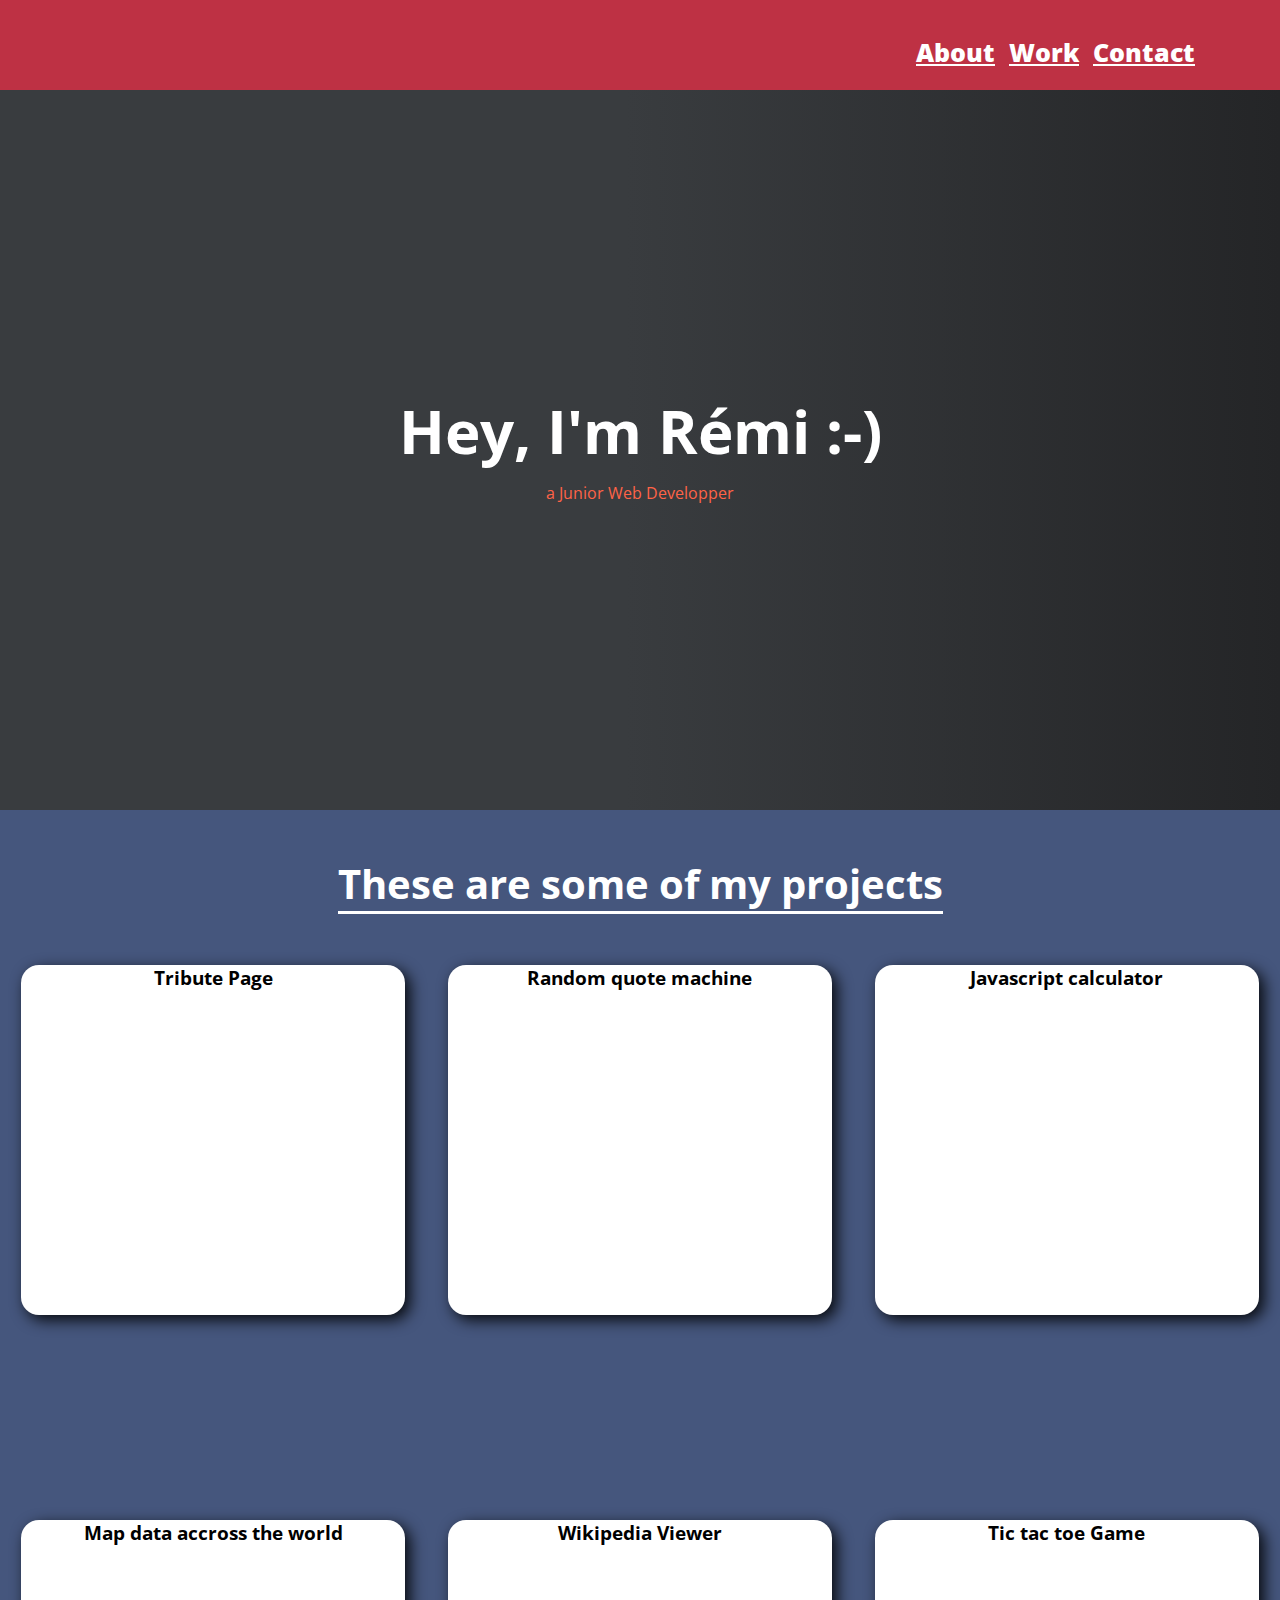
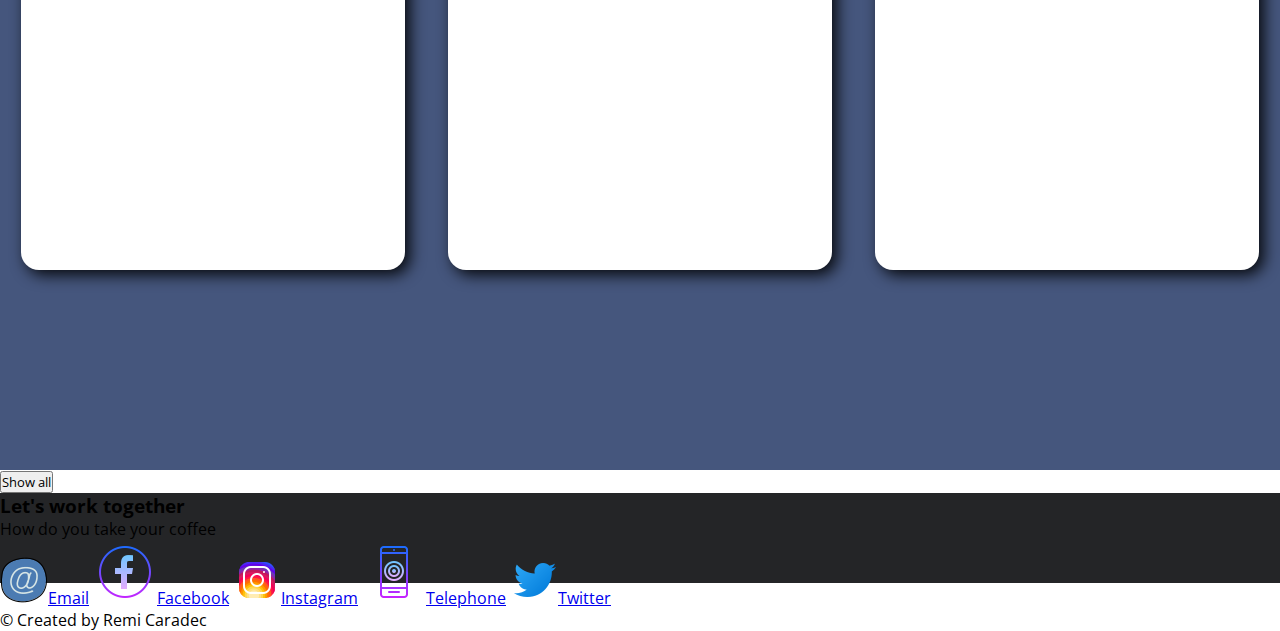
<file: Free Code Camp/Portfolio/index.html>
<!DOCTYPE html>
<html lang="en">
<head>
    <meta charset="UTF-8">
    <meta name="viewport" content="width=device-width, initial-scale=1.0">
    <title>Porfolio</title>
    <link rel="stylesheet" href="style.css">
    <link href="https://fonts.googleapis.com/css2?family=Open+Sans&display=swap" rel="stylesheet">

</head>
<body>

    <nav id="navbar">
        <ul>
            <li><a href="#about">About</a></li>
            <li><a href="#work">Work</a></li>
            <li><a href="#Contact">Contact</a></li>
        </ul>
        
    </nav>
    
    <div class="welcome-section">
        <h1>Hey, I'm Rémi :-)</h1>
        <p>a Junior Web Developper</p>
    </div>

    <section id="projects">

        <h2>These are some of my projects</h2>


        <div class="card_container">

            <article class="card" id="card_1">
                
                <div class="card-text"></div>
                <h3>Tribute Page</h3>
            </article>

                
            <article class="card">
                <div class="card-image2"></div>
                <h3>Random quote machine</h3>
             
            </article>
         


            <article class="card">
                <div class="card-image3"></div>

                <h3>Javascript calculator</h3>
                
            </article>

        
            <article class="card">
                <div class="card-image4"></div>

                <h3>Map data accross the world</h3>
                
            </article>
            
        
            <article class="card">
                <div class="card-image5"></div>

                <h3>Wikipedia Viewer</h3>
            
            </article>


            <article class="card">
                <div class="card-image6"></div>

                <h3>Tic tac toe Game</h3>
                
            </article>


     
          
    </section>

    <label for="button"></label>
    <button id="button">Show all</button>


      


        
        <div class="footer">

        
        <h3>Let's work together</h3>
        <p>How do you take your coffee</p>

       
            <a href="https://www.gmail.com" target="blank"><img src="./Icones/email-48.png" alt="icone email">Email</a>
            <a href="https://www.facebook.com" target="blank"><img src="./Icones/facebook-64.png" alt="icone facebook">Facebook</a>
            <a href="https://www.instagram.com" target="blank"><img src="./Icones/instagram-48.png" alt="icone instagram">Instagram</a>
            <a href="https://www.gmail.com" target="blank"><img src="./Icones/smartphone-64.png" alt="icone telephone">Telephone</a>
            <a href="https://www.twitter.com" target="blank"><img src="./Icones/twitter-48.png" alt="icone twitter">Twitter</a>
        

        <p>© Created by Remi Caradec</p>


    </div>



</body>
</html>
</file>
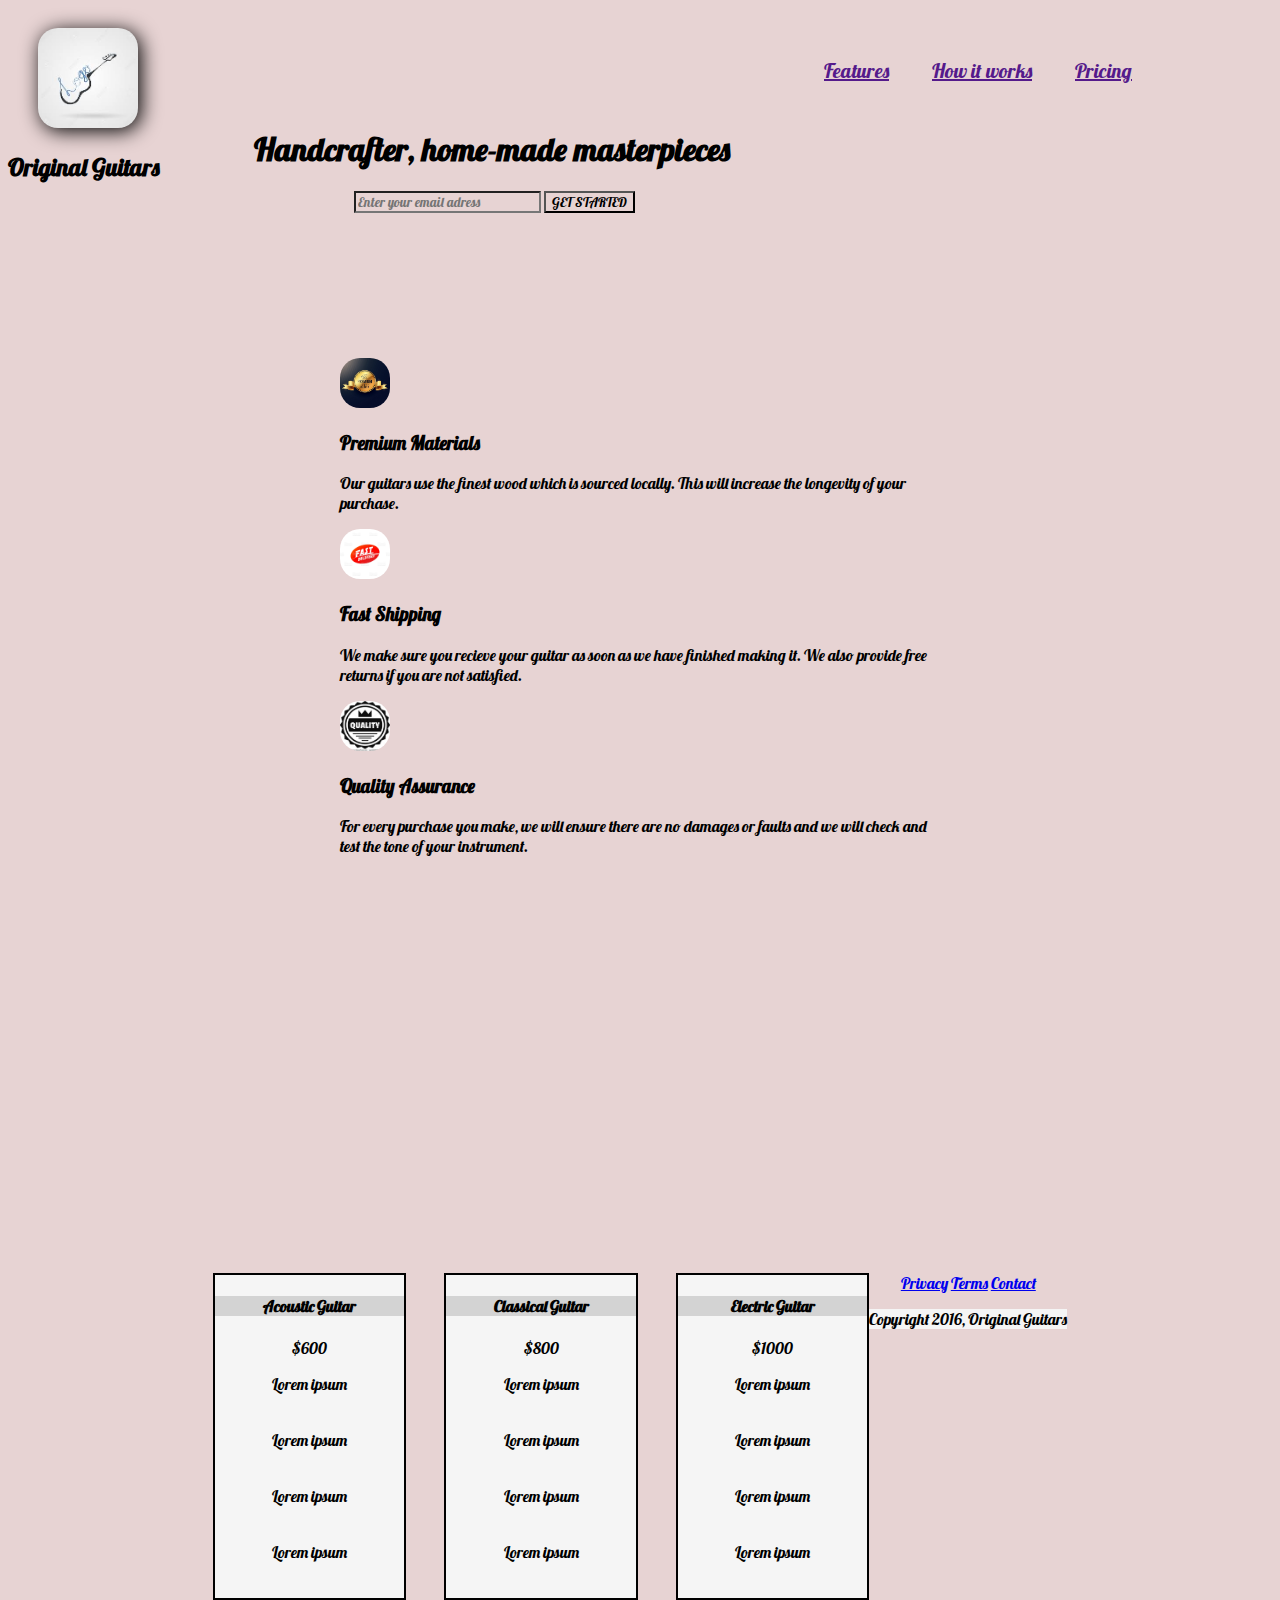
<file: Free Code Camp/Product landing page/Index.html>
<!DOCTYPE html>
<html lang="en">
<head>
    <meta charset="UTF-8">
    <meta name="viewport" content="width=device-width, initial-scale=1.0">
    <link rel="stylesheet" href="./style.css">
    <link href="https://fonts.googleapis.com/css2?family=Lobster&display=swap" rel="stylesheet">

    <title>Product LP</title>
</head>

    <header id="header">

        <div class="brand">
        <img src="./Image/logo guitare.jpg" id="header-img">
        <h2>Original Guitars</h2>
        </div>
        
        <form id="formulaire">
            <h1>Handcrafter, home-made masterpieces</h1>
            <label for="mail-register" id="form" ></label>
            <input type="email" id="email" placeholder="Enter your email adress">
            <a href=" https://www.freecodecamp.com/email-submit" target="_blank"><button type="button" id="submit">GET STARTED</button></a>
        </form>

        <nav id="nav-link">
            <a href="" class="nav-link">Features</a>
            <a href="" class="nav-link">How it works</a>
            <a href="" class="nav-link">Pricing</a>
        </nav>

    </header>


    

<body>

   
 
       
    <div class="accroche">

        <div class="premium">
            <img src="./logo premium.jpg" alt="logo premium" class="icones" id="logo-premium">
            <h3>Premium Materials</h3>
            <p>Our guitars use the finest wood which is sourced locally. This will increase the longevity of your purchase.</p>
        </div>

        <div class="shipping">
            
            <img src="./logo shipping.jpg" alt="logo shipping" class="icones">
            <h3>Fast Shipping</h3>
            <p>We make sure you recieve your guitar as soon as we have finished making it. We also provide free returns if you are not satisfied.</p>
        </div>

        <div class="quality">
            <img src="./logo quality.jpg" alt="logo quality" class="icones">
            <h3>Quality Assurance</h3>
            <p>For every purchase you make, we will ensure there are no damages or faults and we will check and test the tone of your instrument.</p>
        </div>

       
    
       
    </div> 

    
    <div class="video-window">
    <iframe width="500" height="315" src="https://www.youtube.com/embed/c8jqlOlpNDI?controls=0&amp;start=173" frameborder="0" allow="accelerometer; autoplay; clipboard-write; encrypted-media; gyroscope; picture-in-picture" allowfullscreen id="video"></iframe>

    </div>  


      <div class="cards">
            <div class="card1">
                <h4>Acoustic Guitar</h4>
                <p>$600</p>
                <p>Lorem ipsum</p><br>Lorem ipsum</p><br>Lorem ipsum</p><br>Lorem ipsum</p><br>
            </div>

             <div class="card2">
            <h4>Classical Guitar</h4>
            <p>$800</p>
            <p>Lorem ipsum</p><br>Lorem ipsum</p><br>Lorem ipsum</p><br>Lorem ipsum</p><br>
            </div>

            <div class="card3">
            <h4>Electric Guitar</h4>
            <p>$1000</p>
            <p>Lorem ipsum</p><br>Lorem ipsum</p><br>Lorem ipsum</p><br>Lorem ipsum</p><br>
        </div>


        
            
           
</body>


<footer>
    
            <div class="footer">
                <nav class="footer-nav">
                    <a href="#">Privacy</a>
                    <a href="#">Terms</a>
                    <a href="#">Contact</a>
                </nav>
                <p>Copyright 2016, Original Guitars</p>
            </div>
                
</footer>           

</html>
</file>
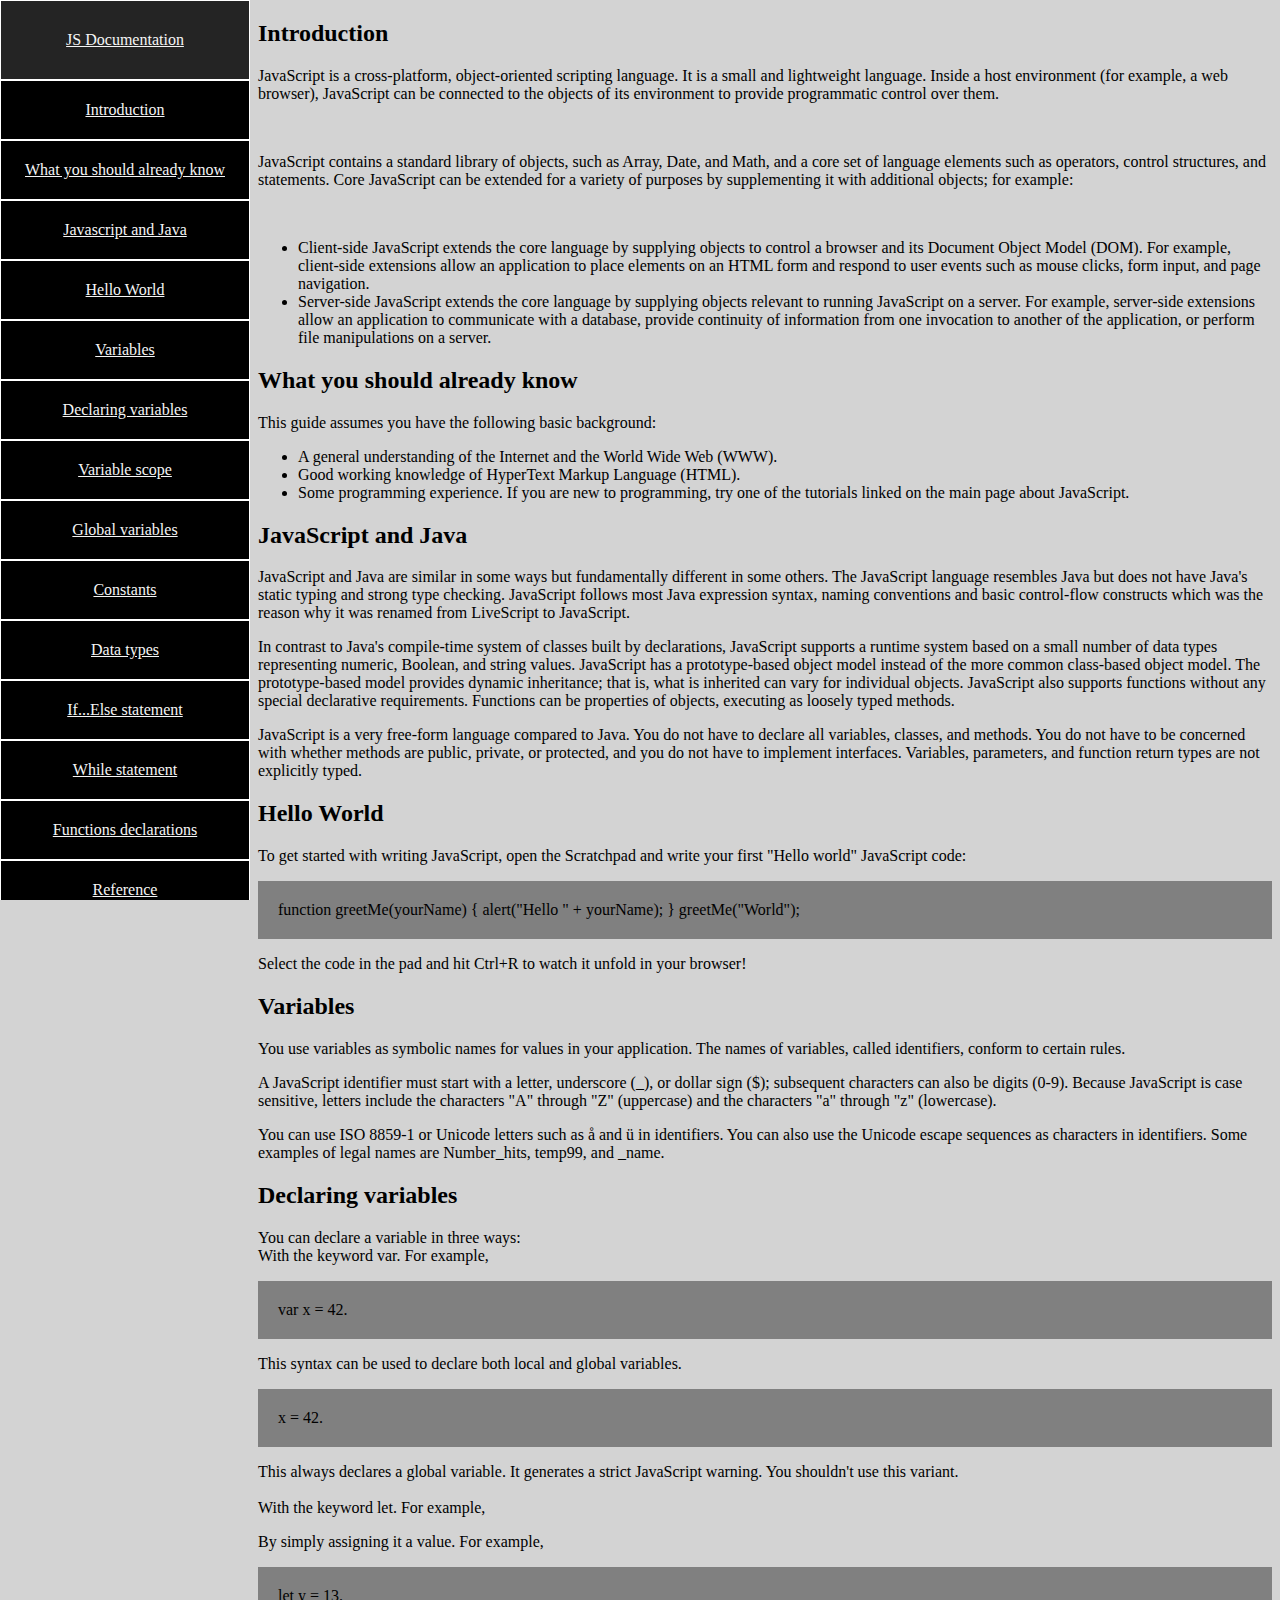
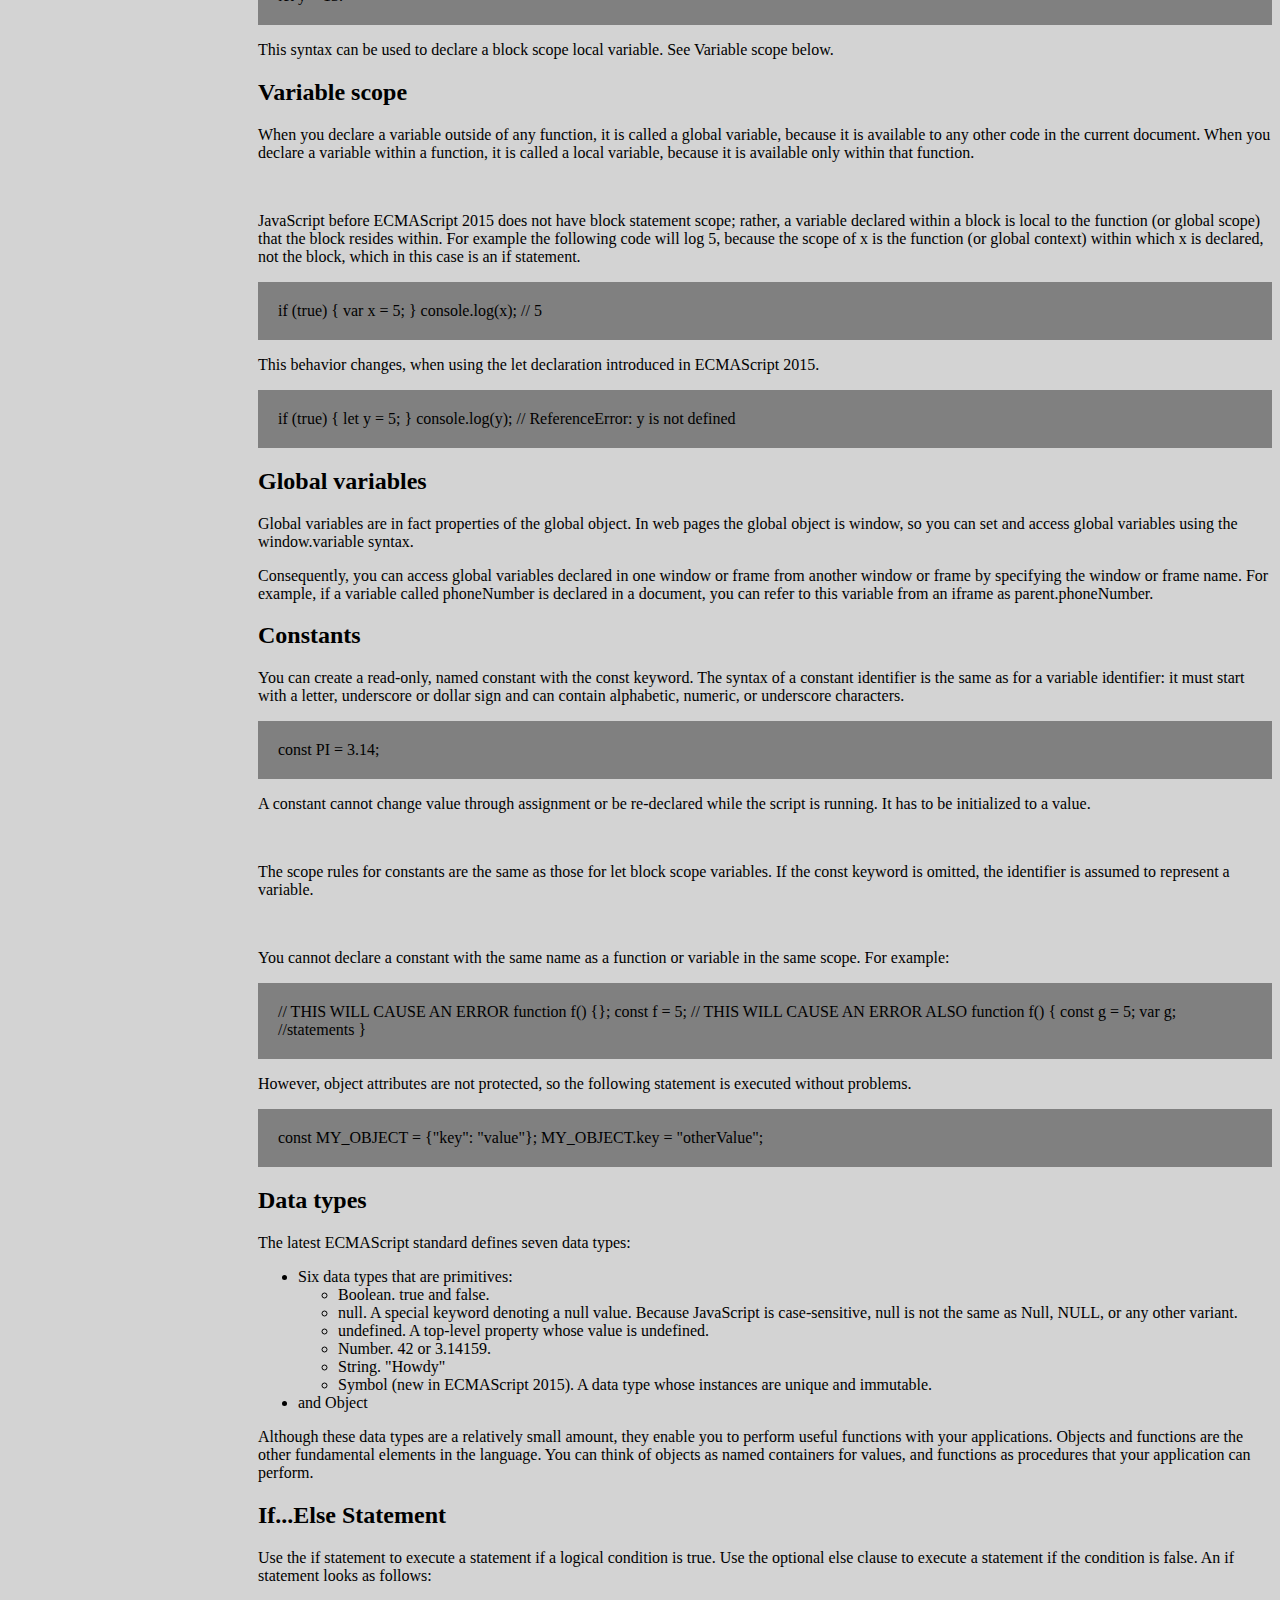
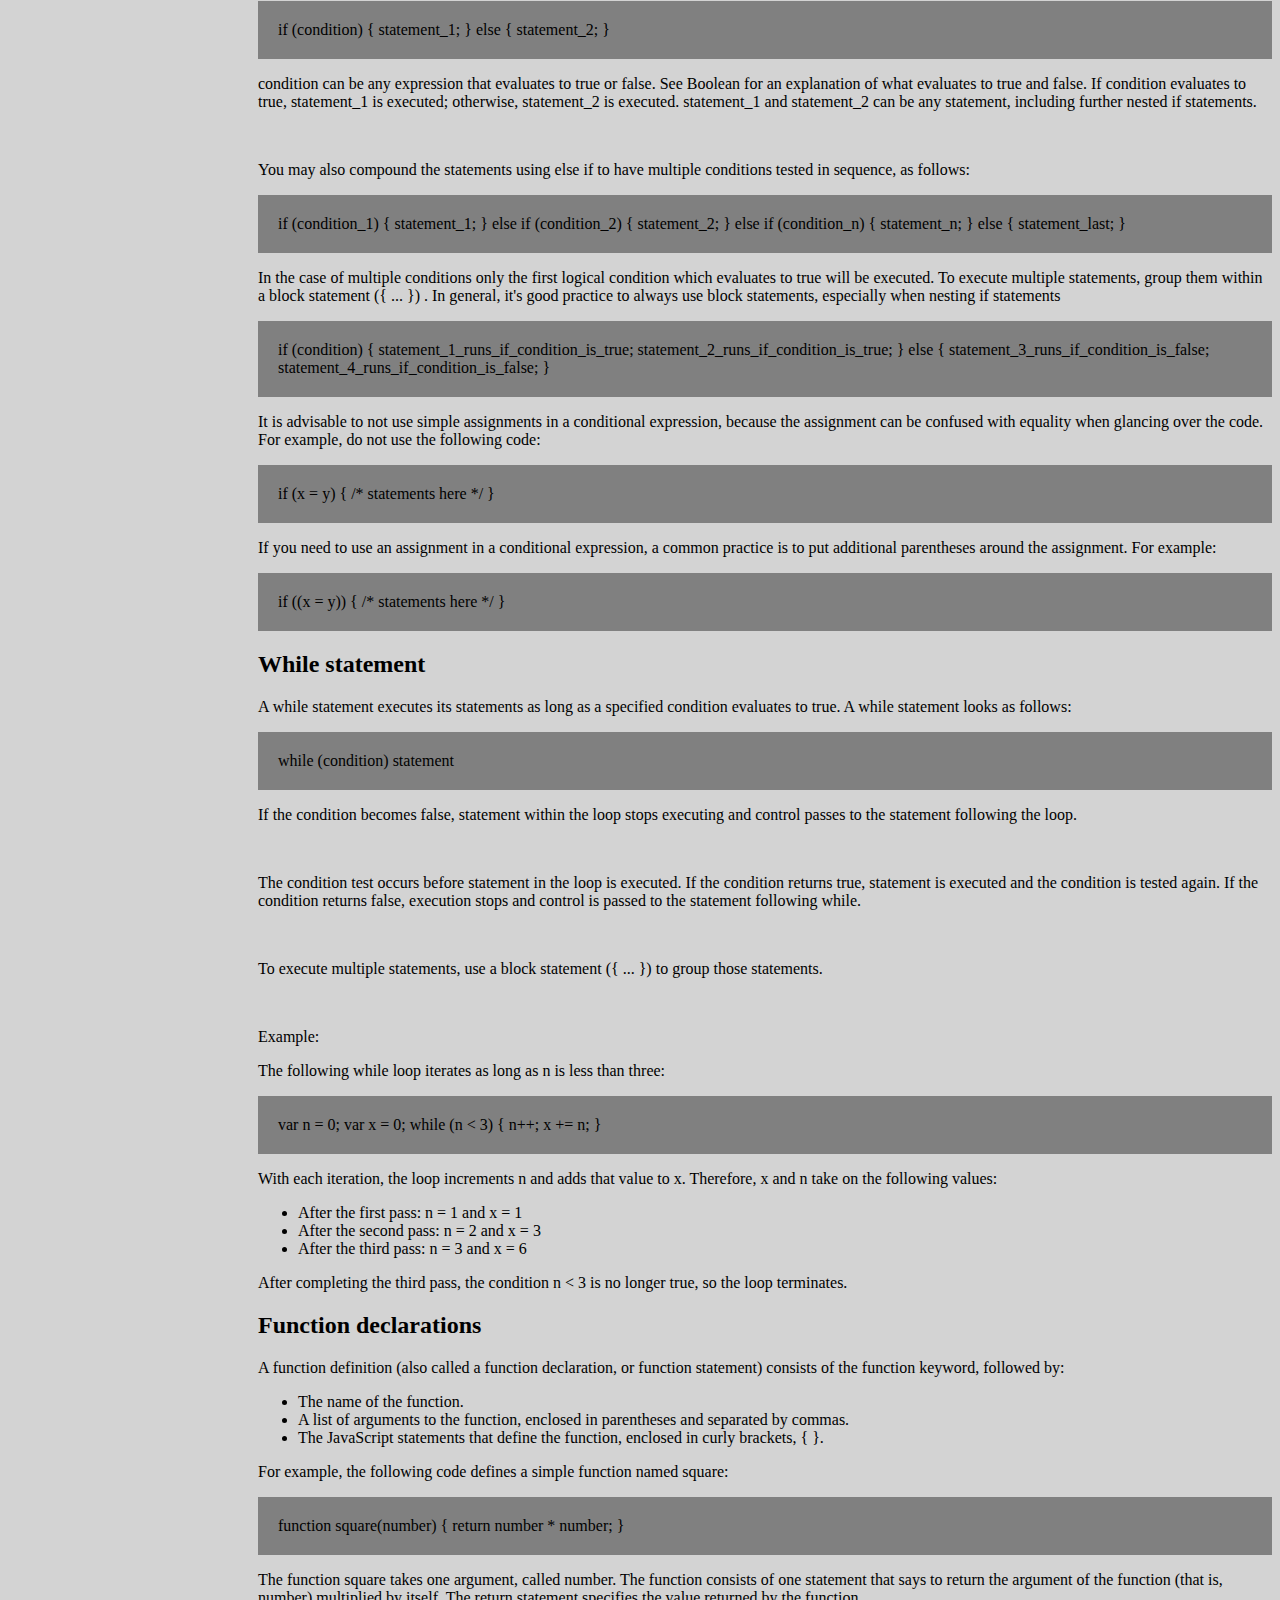
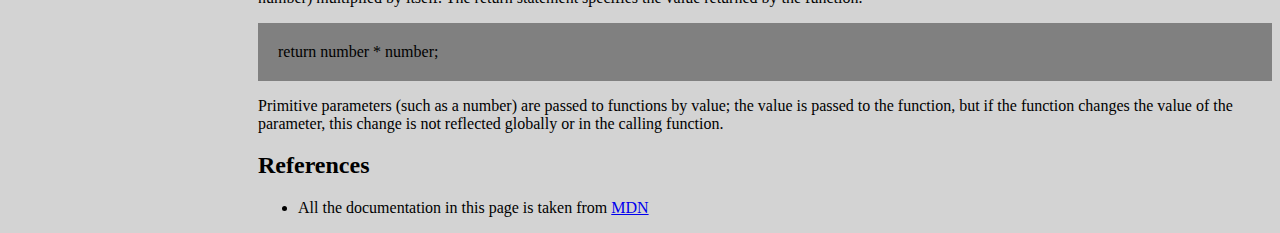
<file: Free Code Camp/Technical documentation page/index.html>
<!DOCTYPE html>
<html lang="en">
<head>
    <meta charset="UTF-8">
    <meta name="viewport" content="width=device-width, initial-scale=1.0">
    <link rel="stylesheet" href="style.css">
    <title>Document</title>
</head>
<body>

    <div class="navbar">
        <a href="#JS-doc"id="JS-doc">JS Documentation</a>
        <a href="">Introduction</a>
        <a href="">What you should already know</a>
        <a href="">Javascript and Java</a>
        <a href="">Hello World</a>
        <a href="">Variables</a>
        <a href="">Declaring variables</a>
        <a href="">Variable scope</a>
        <a href="">Global variables</a>
        <a href="">Constants</a>
        <a href="">Data types</a>
        <a href="">If...Else statement</a>
        <a href="">While statement</a>
        <a href="">Functions declarations</a>
        <a href="">Reference</a>
    </div>

    <main>
        <section id="introduction">
            <h2>Introduction</h2>
            <p>JavaScript is a cross-platform, object-oriented scripting language. It is a small and lightweight language. Inside a host environment (for example, a web browser), JavaScript can be connected to the objects of its environment to provide programmatic control over them.</p>
            <br>
            <p>JavaScript contains a standard library of objects, such as Array, Date, and Math, and a core set of language elements such as operators, control structures, and statements. Core JavaScript can be extended for a variety of purposes by supplementing it with additional objects; for example:</p>
            <br>
                <ul>
                    <li>Client-side JavaScript extends the core language by supplying objects to control a browser and its Document Object Model (DOM). For example, client-side extensions allow an application to place elements on an HTML form and respond to user events such as mouse clicks, form input, and page navigation.</li>
                    <li>Server-side JavaScript extends the core language by supplying objects relevant to running JavaScript on a server. For example, server-side extensions allow an application to communicate with a database, provide continuity of information from one invocation to another of the application, or perform file manipulations on a server.</li>
                </ul>
        </section>

        <section id="WYSAK">
            <h2>What you should already know</h2>
            <p>This guide assumes you have the following basic background:</p>
                <ul>
                    <li>A general understanding of the Internet and the World Wide Web (WWW).
                    </li>
                    <li>Good working knowledge of HyperText Markup Language (HTML).</li>
                    <li>Some programming experience. If you are new to programming, try one of the tutorials linked on the main page about JavaScript.</li>
                </ul>
        </section>

        <section id="JS_and_Java">
            <h2>JavaScript and Java</h2>
            <p>JavaScript and Java are similar in some ways but fundamentally different in some others. The JavaScript language resembles Java but does not have Java's static typing and strong type checking. JavaScript follows most Java expression syntax, naming conventions and basic control-flow constructs which was the reason why it was renamed from LiveScript to JavaScript.</p>
            <p>In contrast to Java's compile-time system of classes built by declarations, JavaScript supports a runtime system based on a small number of data types representing numeric, Boolean, and string values. JavaScript has a prototype-based object model instead of the more common class-based object model. The prototype-based model provides dynamic inheritance; that is, what is inherited can vary for individual objects. JavaScript also supports functions without any special declarative requirements. Functions can be properties of objects, executing as loosely typed methods.</p>
            <p>JavaScript is a very free-form language compared to Java. You do not have to declare all variables, classes, and methods. You do not have to be concerned with whether methods are public, private, or protected, and you do not have to implement interfaces. Variables, parameters, and function return types are not explicitly typed.</p>
        </section>

        <section>
            <h2>Hello World</h2>
            <p>To get started with writing JavaScript, open the Scratchpad and write your first "Hello world" JavaScript code:</p>
            <p id="gray_bg">function greetMe(yourName) { alert("Hello " + yourName); }
                greetMe("World");</p>
            <p>Select the code in the pad and hit Ctrl+R to watch it unfold in your browser!</p>
        </section>

        <section id="variables">
            <h2>Variables</h2>
            <p>You use variables as symbolic names for values in your application. The names of variables, called identifiers, conform to certain rules.</p>
            <p>A JavaScript identifier must start with a letter, underscore (_), or dollar sign ($); subsequent characters can also be digits (0-9). Because JavaScript is case sensitive, letters include the characters "A" through "Z" (uppercase) and the characters "a" through "z" (lowercase).</p>
            <p>You can use ISO 8859-1 or Unicode letters such as å and ü in identifiers. You can also use the Unicode escape sequences as characters in identifiers. Some examples of legal names are Number_hits, temp99, and _name.</p>
        </section>

        <section id="Declare_V">
            <h2>Declaring variables</h2>
            <p>You can declare a variable in three ways:<br>
                With the keyword var. For example,</p>
                <p id="gray_bg_DeclareV1">var x = 42.</p>
            <p>This syntax can be used to declare both local and global variables.<br>
                <p id="gray_bg_DeclareV2">x = 42.</p>
            <p>This always declares a global variable. It generates a strict JavaScript warning. You shouldn't use this variant.<br>
                <br>With the keyword let. For example,</p>
                By simply assigning it a value. For example,</p>
                <p id="gray_bg_DeclareV3"> let y = 13.</p>
            <p>This syntax can be used to declare a block scope local variable. See Variable scope below.</p>
        </section>

        <section id="Variable_scope">
            <h2>Variable scope</h2>
            <p>When you declare a variable outside of any function, it is called a global variable, because it is available to any other code in the current document. When you declare a variable within a function, it is called a local variable, because it is available only within that function.</p>
            <br> <p>JavaScript before ECMAScript 2015 does not have block statement scope; rather, a variable declared within a block is local to the function (or global scope) that the block resides within. For example the following code will log 5, because the scope of x is the function (or global context) within which x is declared, not the block, which in this case is an if statement.</p>
                <p id="gray_bg_Variable_scope1">if (true) { var x = 5; } console.log(x); // 5</p>
            <p>This behavior changes, when using the let declaration introduced in ECMAScript 2015.</p>
                <p id="gray_bg_Variable_scope2">if (true) { let y = 5; } console.log(y); // ReferenceError: y is not defined</p>            
        </section>
            
        <section id="Global_variables">
            <h2>Global variables</h2>
            <p>Global variables are in fact properties of the global object. In web pages the global object is window, so you can set and access global variables using the window.variable syntax.</p>
            <p>Consequently, you can access global variables declared in one window or frame from another window or frame by specifying the window or frame name. For example, if a variable called phoneNumber is declared in a document, you can refer to this variable from an iframe as parent.phoneNumber.</p>
        </section>

        <section id="Constants">
            <h2>Constants</h2>
            <p>You can create a read-only, named constant with the const keyword. The syntax of a constant identifier is the same as for a variable identifier: it must start with a letter, underscore or dollar sign and can contain alphabetic, numeric, or underscore characters.</p>
                <p id="gray_bg_ConstantsV1">const PI = 3.14;</p>
            <p>A constant cannot change value through assignment or be re-declared while the script is running. It has to be initialized to a value.</p><br>
            <p>The scope rules for constants are the same as those for let block scope variables. If the const keyword is omitted, the identifier is assumed to represent a variable.</p><br>
            <p>You cannot declare a constant with the same name as a function or variable in the same scope. For example:</p>
                <p id="gray_bg_ConstantsV2">
                    // THIS WILL CAUSE AN ERROR function f() {}; const f = 5; // THIS WILL
        CAUSE AN ERROR ALSO function f() { const g = 5; var g; //statements
        }</p>
            <p>However, object attributes are not protected, so the following statement is executed without problems.</p>
                <p id="gray_bg_ConstantsV3">const MY_OBJECT = {"key": "value"}; MY_OBJECT.key = "otherValue";</p>
        </section>

        <section id="Data_types">
            <h2>Data types</h2>
            <p>The latest ECMAScript standard defines seven data types:</p>
                <ul>
                    <li>Six data types that are primitives:</li>
                        <ul>
                            <li>Boolean. true and false.</li>
                            <li>null. A special keyword denoting a null value. Because JavaScript is case-sensitive, null is not the same as Null, NULL, or any other variant.</li>
                            <li>undefined. A top-level property whose value is undefined.</li>
                            <li>Number. 42 or 3.14159.</li>
                            <li>String. "Howdy"</li>
                            <li>Symbol (new in ECMAScript 2015). A data type whose instances are unique and immutable.
                            </li>
                        </ul>
                    <li>and Object</li>
                </ul>

            <p>Although these data types are a relatively small amount, they enable you to perform useful functions with your applications. Objects and functions are the other fundamental elements in the language. You can think of objects as named containers for values, and functions as procedures that your application can perform.
            </p>

        </section>

        <section id="If_else">
            <h2>If...Else Statement</h2>
            <p>Use the if statement to execute a statement if a logical condition is true. Use the optional else clause to execute a statement if the condition is false. An if statement looks as follows:</p>
                <p id="gray_bg_IfV1">if (condition) { statement_1; } else { statement_2; }</p>
            <p>condition can be any expression that evaluates to true or false. See Boolean for an explanation of what evaluates to true and false. If condition evaluates to true, statement_1 is executed; otherwise, statement_2 is executed. statement_1 and statement_2 can be any statement, including further nested if statements.</p>
            <br><p>You may also compound the statements using else if to have multiple conditions tested in sequence, as follows:</p>
                <p id="gray_bg_IfV2">if (condition_1) { statement_1; } else if (condition_2) { statement_2;
                } else if (condition_n) { statement_n; } else { statement_last; }</p>
            <p>In the case of multiple conditions only the first logical condition which evaluates to true will be executed. To execute multiple statements, group them within a block statement ({ ... }) . In general, it's good practice to always use block statements, especially when nesting if statements</p>
                <p id="gray_bg_IfV3">if (condition) { statement_1_runs_if_condition_is_true;
                    statement_2_runs_if_condition_is_true; } else {
                    statement_3_runs_if_condition_is_false;
                    statement_4_runs_if_condition_is_false; }</p>
            <p>It is advisable to not use simple assignments in a conditional expression, because the assignment can be confused with equality when glancing over the code. For example, do not use the following code:</p>
                <p id="gray_bg_IfV3">if (x = y) { /* statements here */ }</p>
            <p>If you need to use an assignment in a conditional expression, a common practice is to put additional parentheses around the assignment. For example:</p>
                <p id="gray_bg_IfV4">if ((x = y)) { /* statements here */ }</p>
        </section>

        <section id="While_statement">
            <h2>While statement</h2>
            <p>A while statement executes its statements as long as a specified condition evaluates to true. A while statement looks as follows:</p>
                <p id="gray_bg_WhileV1">while (condition) statement</p>
            <p>If the condition becomes false, statement within the loop stops executing and control passes to the statement following the loop.
            </p><br>
            <p>The condition test occurs before statement in the loop is executed. If the condition returns true, statement is executed and the condition is tested again. If the condition returns false, execution stops and control is passed to the statement following while.</p><br>
            <p>To execute multiple statements, use a block statement ({ ... }) to group those statements.</p><br>
            <p>Example:</p>
            <p>The following while loop iterates as long as n is less than three:</p>
                <p id="gray_bg_WhileV2">var n = 0; var x = 0; while (n < 3) { n++; x += n; }</p>
            <p>With each iteration, the loop increments n and adds that value to x. Therefore, x and n take on the following values:</p>
                <ul>
                    <li>After the first pass: n = 1 and x = 1</li>
                    <li>After the second pass: n = 2 and x = 3</li>
                    <li>After the third pass: n = 3 and x = 6</li>
                </ul>
            <p>After completing the third pass, the condition n < 3 is no longer true, so the loop terminates.</p>
        </section>

        <section>
            <h2>Function declarations</h2>
            <p>A function definition (also called a function declaration, or function statement) consists of the function keyword, followed by:</p>
                <ul>
                    <li>The name of the function.</li>
                    <li>A list of arguments to the function, enclosed in parentheses and separated by commas.</li>
                    <li>The JavaScript statements that define the function, enclosed in curly brackets, { }.</li>
                </ul>
            <p>For example, the following code defines a simple function named square:</p>
                <p id="Function_declarationsV1">function square(number) { return number * number; }</p>
            <p>The function square takes one argument, called number. The function consists of one statement that says to return the argument of the function (that is, number) multiplied by itself. The return statement specifies the value returned by the function.</p>
                <p id="Function_declarationsV2">return number * number;</p>
            <p>Primitive parameters (such as a number) are passed to functions by value; the value is passed to the function, but if the function changes the value of the parameter, this change is not reflected globally or in the calling function.</p>
        </section>

        <section id="References">
            <h2>References</h2>
                <ul>
                    <li>All the documentation in this page is taken from <a href="#">MDN</a></li>
                </ul>
        </section>







    </main>
</body>
</html>
</file>
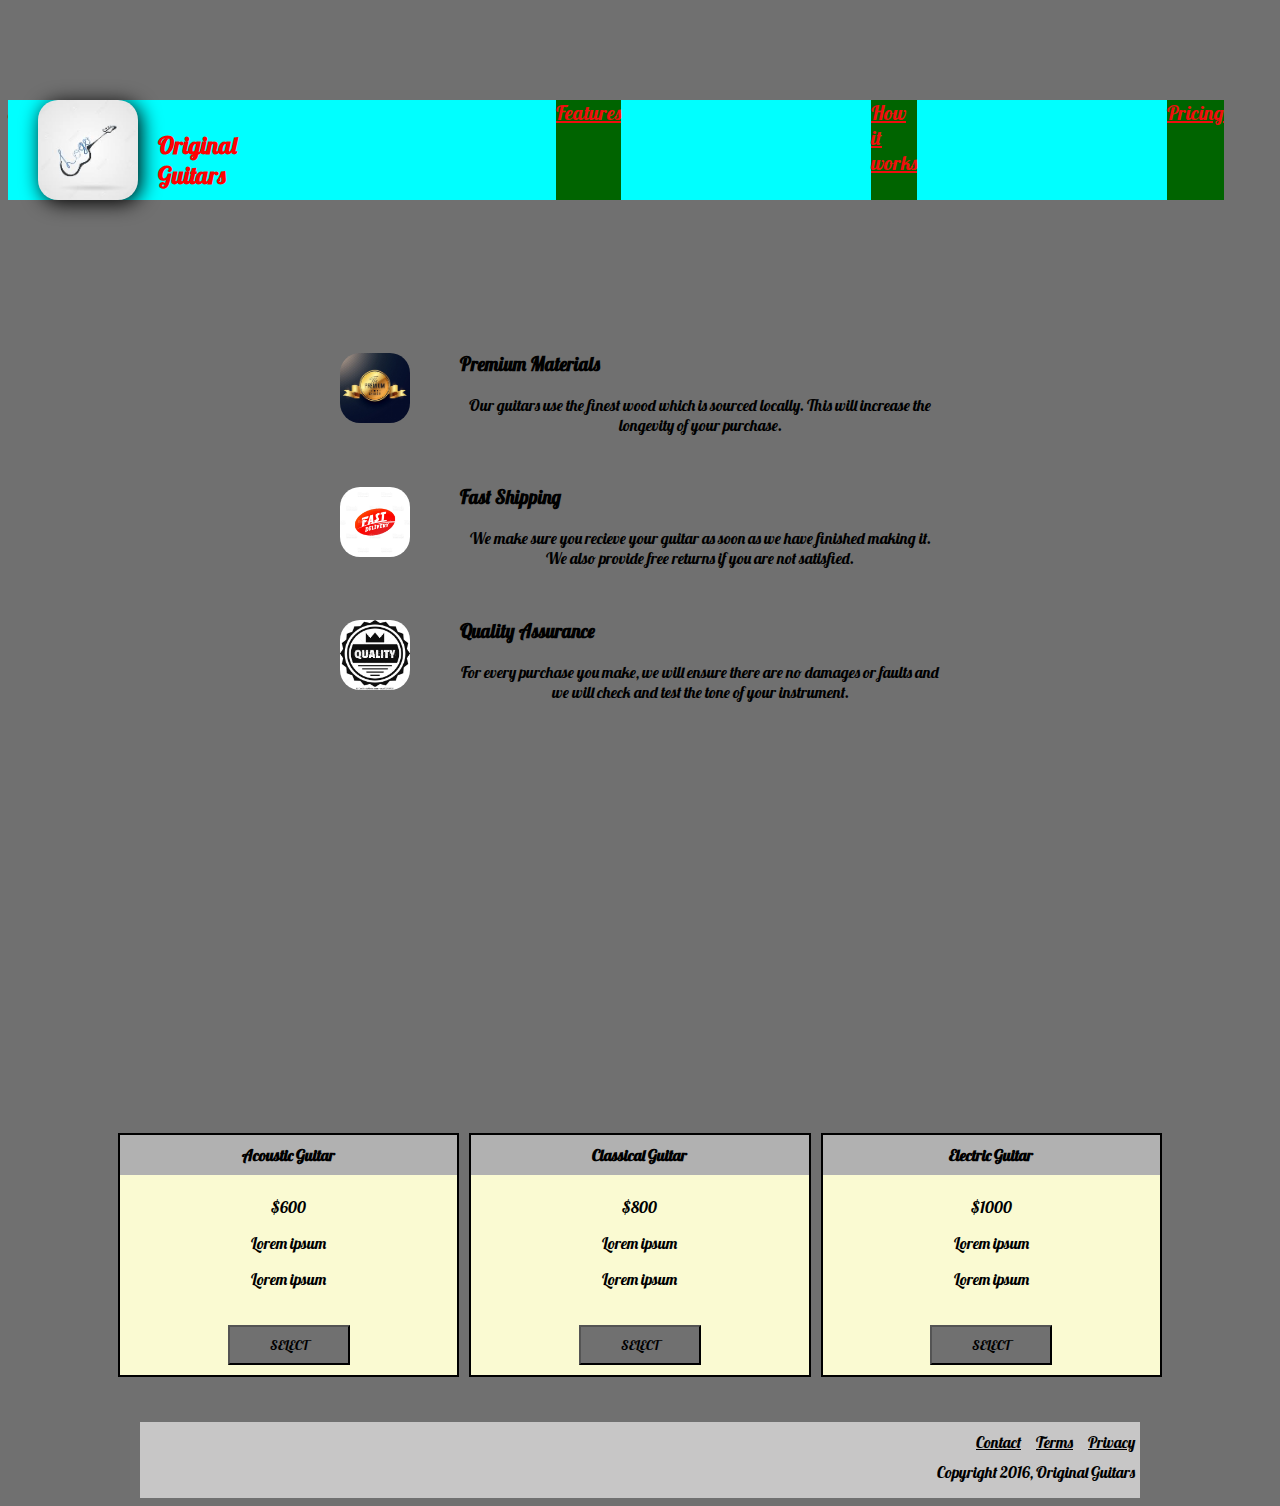
<file: Free Code Camp/Product landing page/Product landing page/Index.html>
<script src="https://cdn.freecodecamp.org/testable-projects-fcc/v1/bundle.js"></script>

<!-- 

Hello Camper!

For now, the test suite only works in Chrome! Please read the README below in the JS Editor before beginning. Feel free to delete this message once you have read it. Good luck and Happy Coding! 

- The freeCodeCamp Team 

-->
<!DOCTYPE html>
<html lang="en">
<head>
    <meta charset="UTF-8">
    <meta name="viewport" content="width=device-width, initial-scale=1.0">
    <link rel="stylesheet" href="./style.css">
    <link href="https://fonts.googleapis.com/css2?family=Lobster&display=swap" rel="stylesheet">

    <title>Product LP</title>
</head>


    
        
       

      
    


    

<body>

    <header id="header">
    
        <nav id="nav-link" class="fix">
            <img src="./Image/logo guitare.jpg" id="header-img">
            <h2>Original Guitars</h2>
            <a href="" class="nav-link">Features</a>
            <a href="" class="nav-link">How it works</a>
            <a href="" class="nav-link">Pricing</a>
            
        </nav>
    
    
    
    
    
    </header>
    


    <form id="survey-form">
        <h1 id="title">Handcrafter, home-made masterpieces</h1>
        <label for="mail-register" id="form"></label>
        <input type="email" id="email" placeholder="Enter your email adress" required="required">
        <label for="name-register" id="name"></label>
        <input type="text" id"name" placeholder="Enter your name" required="required">
        <a href=" https://www.freecodecamp.com/email-submit" target="_blank"><button type="button" id="submit" >GET STARTED</button></a>
    </form>
 
       
    <div class="accroche">

        <div class="premium">
            <img src="./logo premium.jpg" alt="logo premium" class="icones" id="logo-premium">
            <h3>Premium Materials</h3>
            <p id="description">Our guitars use the finest wood which is sourced locally. This will increase the longevity of your purchase.</p>
        </div>

        <div class="shipping">
            
            <img src="./logo shipping.jpg" alt="logo shipping" class="icones">
            <h3>Fast Shipping</h3>
            <p>We make sure you recieve your guitar as soon as we have finished making it. We also provide free returns if you are not satisfied.</p>
        </div>

        <div class="quality">
            <img src="./logo quality.jpg" alt="logo quality" class="icones">
            <h3>Quality Assurance</h3>
            <p>For every purchase you make, we will ensure there are no damages or faults and we will check and test the tone of your instrument.</p>
        </div>

       
    
       
    </div> 

    
    <div class="video-window">
    <iframe width="500" height="315" src="https://www.youtube.com/embed/c8jqlOlpNDI?controls=0&amp;start=173" frameborder="0" allow="accelerometer; autoplay; clipboard-write; encrypted-media; gyroscope; picture-in-picture" allowfullscreen id="video"></iframe>

    </div>  


    <div class="centered">
            <section class="cards">

                <article class="card">
                <h4>Acoustic Guitar</h4>
                <p>$600</p>
                <p>Lorem ipsum</p>
                <p>Lorem ipsum</p><br>
                <button type="button" id="card-button">SELECT</button>
                </article>

                 
                <article class="card">    
                <h4>Classical Guitar</h4>
                <p>$800</p>
                <p>Lorem ipsum</p>
                <p>Lorem ipsum</p><br>

                <button type="button" id="card-button">SELECT</button>

                </article>
                

                <article class="card">    
                <h4>Electric Guitar</h4>
                <p>$1000</p>
                <p>Lorem ipsum</p>
                <p>Lorem ipsum</p><br>

                <button type="button" id="card-button">SELECT</button>

                </article>
        </section>
    </div>



        
            



    
            <div class="nav-footer">
                <div class="footer-links">
                <a href="#">Privacy</a>
                <a href="#">Terms</a>
                <a href="#">Contact</a><br>
                <p>Copyright 2016, Original Guitars</p>
                </div>

            </div>
   
    </div>
</body>            
         

</html>
</file>
<file: Free Code Camp/Portfolio/style.css>
* {
  margin: 0;
  padding: 0;
  font-family: "Open Sans", sans-serif;
}
#navbar {
  background-color: #be3144;
  width: 100vw;
  height: 10vh;
  position: fixed;
  top: 0;
}

#navbar ul {
  text-align: right;
  margin-right: 80px;
  margin-top: 30px;
}

#navbar ul li {
  display: inline-block;
  margin: 5px;
}

#navbar ul li a {
  font-size: 25px;
  font-weight: 800;
  color: white;
}

#navbar ul li a:hover {
  background-color: #45567d;
  height: 20vh;
}

.welcome-section {
  margin-top: 10vh;
  background: linear-gradient(
    90deg,
    rgba(57, 60, 63, 1) 49%,
    rgba(36, 37, 39, 1) 100%
  );
  height: 80vh;
  width: 100vw;
  display: flex;
  flex-direction: column;
  flex-wrap: wrap;
}

h1 {
  text-align: center;
  color: white;
  margin-top: 300px;
  font-size: 60px;
}

.welcome-section p {
  color: tomato;
  text-align: center;
  margin-top: 10px;
}

#projects {
  background-color: #45567d;
  height: 140vh;
  width: 100vw;
  display: flex;
  flex-wrap: wrap;
  flex-flow: column wrap;
}

#projects h2 {
  margin: auto;
  font-size: 40px;
  color: white;
  border-bottom: 3px solid white;
}

.card_container {
  display: -moz-box;
  display: flex;

  flex-wrap: wrap;
}
.card {
  border-radius: 18px;
  background: white;
  box-shadow: 5px 5px 15px rgba(0, 0, 0, 0.9);
  text-align: center;
  width: 60px;
  height: 350px;
  flex: 0 1 30%;
  margin: 5px;
  margin-bottom: 200px;
  margin-left: auto;
  margin-right: auto;
}

#card_1 {
  background-image: url(https://assets.codepen.io/519425/internal/screenshots/pens/vGYyav.default.png?fit=cover&format=auto&ha=false&height=720&quality=75&v=2&version=1456568435&width=1279);
}
.card-image1 {
  max-height: 100%;
  max-width: 100%;
  display: block;
}
.card h3 {
}

.card-text {
  background-color: violet;
  vertical-align: bottom;
}

.card-image1 img {
  background-image: url(https://images.unsplash.com/photo-1588689916531-7cc3bb7d6c60?ixlib=rb-1.2.1&ixid=eyJhcHBfaWQiOjEyMDd9&auto=format&fit=crop&w=1350&q=80);

  background-size: 350px;
}

#button {
}
.footer {
  background-color: #242527;
  height: 10vh;
  width: 100vw;
}
</file>
<file: Free Code Camp/Product landing page/style.css>
* {
  background: rgb(231, 211, 211);
  font-family: "Lobster", cursive;
}

#header {
  display: flex;
  justify-content: space-around;
  height: 200px;
}

#header-img {
  height: 100px;
  width: 100px;
  border-radius: 20px;
  margin-left: 30px;
  margin-top: 20px;
  box-shadow: 3px 3px 20px black;
}

#formulaire {
  margin-top: 100px;
  margin-right: auto;
  margin-left: auto;
}
#email {
  margin-left: 100px;
}

#nav-link {
  margin-top: 50px;
  margin-right: 100px;
}
#nav-link a {
  margin-right: 40px;
  font-size: 20px;
}

.accroche {
  display: flex;
  flex-direction: column;
  height: 400px;
  align-items: center;
  margin-top: 150px;
  margin-left: auto;
  margin-right: auto;
  width: 600px;
}
/*Donner une largeur au conteneur en flexbox permet d'avoir nos boites avec les memes dimensions, quel que soi la taille du contenu et ce, tant que le flex basis=0 et le flex grow=1 (les boites n'ont pas de largeur initiale et par conséquent l'espace à l'intérieur du conteneur flex est partagé de maniere égale)
  */

.premium {
  flex-basis: 0;
  flex-grow: 1;
}
#logo-premium {
}

.quality {
  flex-basis: 0;

  flex-grow: 1;
}

.shipping {
  flex-basis: 0;

  flex-grow: 1;
}

.icones {
  height: 50px;
  width: 50px;
  border-radius: 20px;
  align-items: flex-start;
}

.video-window {
  display: flex;
  width: 100%;
  margin-top: 150px;
  justify-content: center;
}

iframe {
  margin-left: auto;
  margin-right: auto;
}
.cards {
  display: inline-flex;
  justify-content: center;
  text-align: center;
  margin-left: auto;
  margin-right: auto;
  margin-top: 50px;
  width: 100%;
}

.card1 {
  background: whitesmoke;
  width: 15%;
  height: 10%;
  margin-right: 3%;
  border: 2px solid black;
}

.card2 {
  background: whitesmoke;
  width: 15%;
  height: 10%;
  margin-right: 3%;
  border: 2px solid black;
}

.card3 {
  background: whitesmoke;
  width: 15%;
  height: 10%;
  border: 2px solid black;
}

.cards h4 {
  background: lightgray;
  height: 15%;
}

.cards p {
  background: whitesmoke;
}
</file>
<file: Free Code Camp/Technical documentation page/style.css>
* {
  background: lightgray;
}

.navbar {
  height: 100%;
  width: 250px;
  display: table-column;
  position: fixed;
  top: 0;
  left: 0;
  color: white;
  z-index: 1;
  overflow-x: hidden;
}

.navbar a {
  display: block;
  padding: 20px;
  border: 1px solid white;
  background: black;
  color: whitesmoke;
  text-align: center;
}

#JS-doc {
  padding: 30px;
  background: rgb(36, 36, 36);
}

main {
  margin-left: 250px;
}

#gray_bg,
#gray_bg_DeclareV1,
#gray_bg_DeclareV2,
#gray_bg_DeclareV3,
#gray_bg_Variable_scope1,
#gray_bg_Variable_scope2,
#gray_bg_ConstantsV1,
#gray_bg_ConstantsV2,
#gray_bg_ConstantsV3,
#gray_bg_IfV1,
#gray_bg_IfV2,
#gray_bg_IfV3,
#gray_bg_IfV4,
#gray_bg_WhileV1,
#gray_bg_WhileV2,
#Function_declarationsV1,
#Function_declarationsV2 {
  padding: 20px;
  background: gray;
}
</file>
<file: Free Code Camp/Product landing page/Product landing page/style.css>
* {
  background: rgb(112, 112, 112);
  font-family: "Lobster", cursive;
}

.fix {
  color: red;
  position: fixed;
  display: flex;
  justify-content: flex-end;

  height: 100px;
  width: 95%;
  background: cyan;
}

#header-img {
  height: 100px;
  width: 100px;
  border-radius: 20px;
  margin-left: 30px;
  box-shadow: 3px 3px 20px black;
}

.fix h2 {
  margin-left: 20px;
  margin-top: 30px;
  background: transparent;
}

.nav-link {
  margin-top: 0px;
  margin-left: 250px;
  flex-basis: 0;
  flex-grow: 1;

  font-size: 20px;
  color: rgb(240, 14, 14);
  background: darkgreen;
}

#survey-form {
  margin-top: 100px;
  margin-right: auto;
  margin-left: auto;
}
#email {
  margin-left: 100px;
}

.accroche {
  display: flex;
  flex-direction: column;
  height: 400px;
  align-items: center;
  margin-top: 150px;
  margin-left: auto;
  margin-right: auto;
  width: 600px;
}

.accroche p {
  margin-left: 100px;
  text-align: center;
}
/*Donner une largeur au conteneur en flexbox permet d'avoir nos boites avec les memes dimensions, quel que soi la taille du contenu et ce, tant que le flex basis=0 et le flex grow=1 (les boites n'ont pas de largeur initiale et par conséquent l'espace à l'intérieur du conteneur flex est partagé de maniere égale)
  */

.premium {
  flex-basis: 0;
  flex-grow: 1;
}
#logo-premium {
}

.quality {
  flex-basis: 0;

  flex-grow: 1;
}

.shipping {
  flex-basis: 0;

  flex-grow: 1;
}

.icones {
  height: 70px;
  width: 70px;
  border-radius: 20px;
  align-items: flex-start;
  float: left;
  margin-right: 50px;
  margin-top: 20px;
}

.video-window {
  display: flex;
  width: 100%;
  margin-top: 30px;
  justify-content: center;
}

iframe {
  margin-left: auto;
  margin-right: auto;
}

.cards {
  display: flex;
  justify-content: center;
  flex-wrap: wrap;
  margin-top: 50px;
}

.card {
  flex: 0 1 calc(33% - 5em); /* browser will grab 33% of the space and remove 5em from it, 33% car on veut diviser la largeur totale en 3 elements, avec une marge de 5em entre eux */
  border: 2px solid black;
  text-align: center;
  margin: 5px;
  background: lightgoldenrodyellow;
}

.cards h4 {
  padding: 10px;
  margin-top: 0px;
  background: rgb(177, 177, 177);
}
.card p {
  background: transparent;
}

.card button {
  padding: 10px 40px;
  margin-bottom: 10px;
}

.card button:hover {
  cursor: pointer;
}

.nav-footer {
  display: flex;
  justify-content: center;
}

.footer-links {
  background: rgb(199, 198, 198);
  float: right;
  width: 1000px;
  margin-top: 40px;
}

.footer-links a {
  float: right;
  margin: 10px;
  margin-right: 5px;

  color: black;
  background: transparent;
}

.footer-links p {
  text-decoration: transparent;
  margin-right: 5px;
  text-align: end;
  margin-top: 20px;
  background: transparent;
}
</file>
